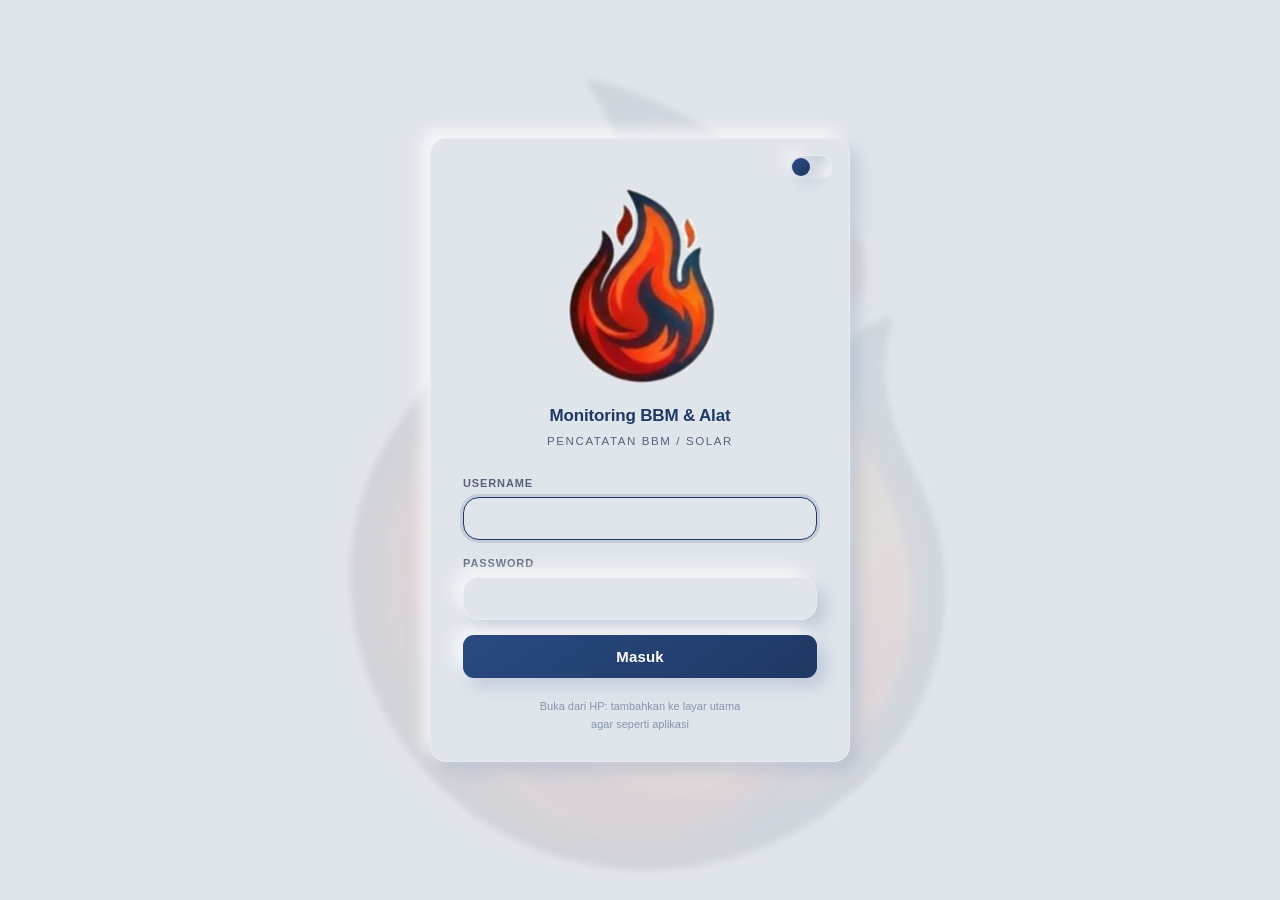
<file: templates/login.html>
<!doctype html>
<html lang="id"><head><meta charset="utf-8">
<meta name="viewport" content="width=device-width, initial-scale=1">
<title>Masuk — Monitoring BBM &amp; Alat</title>
<link rel="icon" href="/static/favicon.ico" sizes="any">
<link rel="apple-touch-icon" href="/static/icon-192.png">
<link rel="stylesheet" href="/static/gaya.css">
<link rel="stylesheet" href="/static/gaya-neu.css">
<meta name="theme-color" content="#E0E5EC" id="themeColor">
</head><body class="masuk">
<form class="masuk-kotak" onsubmit="return masuk(event)">
<span class="tema-toggle" id="temaToggle" onclick="toggleTema()" title="Ganti tema" style="position:absolute;top:16px;right:16px"></span>
  <div class="masuk-plat"><img src="/static/logo-login.png" alt="PT Gembira Anggun Setia"></div>
  <h1 id="judul">Monitoring BBM &amp; Alat</h1>
  <p class="sub">Pencatatan BBM / Solar</p>
  <div class="masuk-err" id="eri"></div>
  <label>Username</label>
  <input id="u" autocomplete="username" autofocus>
  <label>Password</label>
  <input id="p" type="password" autocomplete="current-password">
  <button type="submit">Masuk</button>
  <div class="masuk-kaki">Buka dari HP: tambahkan ke layar utama<br>agar seperti aplikasi</div>
</form>
<script>
const $ = i => document.getElementById(i);
async function masuk(ev){
  ev.preventDefault();
  const er = $('eri'); er.style.display='none';
  const b = new URLSearchParams({username:$('u').value.trim(), password:$('p').value});
  try{
    const r = await fetch('/api/login', {method:'POST', body:b});
    if(!r.ok){ const j = await r.json().catch(()=>({})); throw new Error(j.detail||'Username atau password salah'); }
    location.href = new URLSearchParams(location.search).get('m') ? '/m' : '/';
  }catch(e){ er.textContent = e.message; er.style.display='block'; $('p').select(); }
}
if(new URLSearchParams(location.search).get('m')) $('judul').textContent = 'Input BBM (HP)';
function setTema(gelap){
  document.body.classList.toggle('gelap', gelap);
  const t = $('temaToggle'); if(t) t.classList.toggle('gelap', gelap);
  const tc = $('themeColor'); if(tc) tc.content = gelap ? '#1F2329' : '#E0E5EC';
  const lg = document.querySelector('.masuk-plat img');
  if(lg) lg.src = gelap ? '/static/logo-login-gelap.png' : '/static/logo-login.png';
  localStorage.setItem('bbm-tema', gelap ? 'gelap' : 'terang');
}
function toggleTema(){ setTema(!document.body.classList.contains('gelap')); }
(function temaInit(){
  const saved = localStorage.getItem('bbm-tema');
  const gelap = saved ? saved==='gelap' : false;
  setTema(gelap);
})();
</script>
</body></html>
</file>
<file: static/gaya.css>
/* ==========================================================================
   Monitoring BBM & Alat — gaya utama (PC)
   Palet dari logo: navy #1F3864, baja #3D5464, merah-oranye #E24A1A, emas #BF804D
   ========================================================================== */
:root{
  --navy:#1F3864; --navy-tua:#14294A; --navy-terang:#2A4A82; --navy-soft:#EEF3FA;
  --baja:#3D5464; --aksen:#E24A1A; --aksen-tua:#B73A10; --emas:#BF804D;
  --bg:#F4F6FA; --bg-2:#F8FAFD; --kartu:#FFFFFF; --line:#E2E7EF; --line-kuat:#CDD5E4;
  --txt:#12213A; --txt-2:#56637A; --txt-3:#8A96AC;
  --ok:#11805B; --ok-soft:#E3F4EC; --err:#B91C1C; --err-soft:#FCE8E8; --warn:#A8761A;
  --warn-soft:#FFF6E4;
  --r-sm:9px; --r:13px; --r-lg:17px;
  --sh-1:0 1px 3px rgba(16,24,40,.06);
  --sh-2:0 4px 6px -1px rgba(16,24,40,.07), 0 2px 4px -1px rgba(16,24,40,.04);
  --sh-3:0 20px 38px -16px rgba(16,24,40,.32);
  --sh-4:0 26px 60px -22px rgba(16,24,40,.42);
  --font:"Segoe UI Variable Text","Segoe UI",Inter,Roboto,Helvetica,Arial,sans-serif;
  --mono:"Cascadia Mono",Consolas,"SF Mono",Menlo,monospace;
}
*{box-sizing:border-box}
html{-webkit-text-size-adjust:100%}
body{
  margin:0;background:var(--bg);color:var(--txt);
  font-family:var(--font);font-size:14px;line-height:1.55;-webkit-font-smoothing:antialiased;
}
h1,h2,h3,h4{margin:0;font-weight:650;letter-spacing:-.02em}
a{color:var(--navy-terang)}

/* ---------------------------------------------------------------- kepala */
header{
  background:
    radial-gradient(900px 360px at 12% -40%,rgba(46,74,130,.45),transparent 60%),
    linear-gradient(135deg,var(--navy-tua) 0%,var(--navy) 55%,var(--navy-terang) 100%);
  color:#fff;padding:0 26px;height:64px;display:flex;align-items:center;gap:16px;
  box-shadow:var(--sh-2);position:relative;z-index:6
}
header::after{content:"";position:absolute;inset:auto 0 0 0;height:3px;
  background:linear-gradient(90deg,var(--aksen) 0%,var(--emas) 42%,transparent 82%)}
.merek{display:flex;align-items:center;gap:14px;min-width:0}
.merek .plat{
  background:#fff;border-radius:11px;padding:7px 12px;display:flex;align-items:center;
  box-shadow:inset 0 0 0 1px rgba(255,255,255,.55), var(--sh-1)
}
.merek .plat img{height:29px;display:block}
.merek .teks{min-width:0;display:flex;flex-direction:column;gap:1px}
.merek .instansi{font-size:12px;font-weight:700;letter-spacing:.08em;opacity:.78;
  text-transform:uppercase;white-space:nowrap;overflow:hidden;text-overflow:ellipsis}
.merek h1{font-size:17px;letter-spacing:.01em;white-space:nowrap;overflow:hidden;text-overflow:ellipsis}
.merek .sub{font-size:10px;opacity:.62;letter-spacing:.16em;text-transform:uppercase}
header .sp{flex:1}
.chip{
  background:rgba(255,255,255,.10);border:1px solid rgba(255,255,255,.15);
  padding:5px 10px;border-radius:999px;font-size:11.5px;white-space:nowrap;
  backdrop-filter:blur(4px);display:flex;align-items:center;gap:6px
}
.chip .k{opacity:.7;font-size:10px;text-transform:uppercase;letter-spacing:.1em}
.chip b{font-size:13px;font-variant-numeric:tabular-nums;font-weight:650}
.chip.garis{border-color:rgba(255,255,255,.35)}

/* ---------------------------------------------------------------- tombol */
.btn{
  background:linear-gradient(180deg,var(--navy-terang),var(--navy));
  color:#fff;border:0;border-radius:var(--r-sm);
  padding:9px 16px;cursor:pointer;font-weight:600;font-size:13px;font-family:inherit;
  box-shadow:var(--sh-1);transition:filter .16s,transform .07s,box-shadow .16s;
  display:inline-flex;align-items:center;gap:7px;white-space:nowrap;line-height:1.35
}
.btn:hover{filter:brightness(1.12);box-shadow:var(--sh-2)}
.btn:active{transform:translateY(1px)}
.btn.ghost{background:#fff;color:var(--navy);border:1px solid var(--line-kuat);box-shadow:none}
.btn.ghost:hover{background:var(--navy-soft);border-color:#B9C7DC}
.btn.ok{background:linear-gradient(180deg,#1A9B6D,var(--ok))}
.btn.merah{background:linear-gradient(180deg,#D72E22,var(--err))}
.btn.merah:hover{background:linear-gradient(180deg,#C0251A,#A01811)}
.btn.emas{background:linear-gradient(180deg,#D79763,var(--emas));color:#3A250F}
.btn.sm{padding:5px 11px;font-size:12px;border-radius:8px}
.btn.lg{padding:13px 22px;font-size:14.5px;border-radius:11px}
.btn.blok{width:100%;justify-content:center}
.btn[disabled]{opacity:.55;cursor:not-allowed;filter:grayscale(.3)}
.btn:focus-visible,input:focus-visible,select:focus-visible,textarea:focus-visible{
  outline:2px solid var(--aksen);outline-offset:2px}
.gugus{display:flex;gap:8px;flex-wrap:wrap;align-items:center}

/* ---------------------------------------------------------------- navigasi */
nav{
  background:#fff;border-bottom:1px solid var(--line);padding:8px 26px;display:flex;gap:6px;
  position:sticky;top:0;z-index:5;box-shadow:var(--sh-1);align-items:center;flex-wrap:wrap
}
nav a{
  padding:8px 15px;cursor:pointer;font-weight:600;font-size:13px;color:var(--txt-2);
  border-radius:999px;transition:color .15s,background .15s,box-shadow .15s;
  letter-spacing:.01em;user-select:none
}
nav a:hover{color:var(--navy);background:var(--navy-soft)}
nav a.aktif{color:#fff;background:linear-gradient(180deg,var(--navy-terang),var(--navy));
  box-shadow:0 6px 14px -8px rgba(31,56,100,.9)}
nav .kanan{margin-left:auto;display:flex;gap:8px;align-items:center;flex-wrap:wrap}

/* ---------------------------------------------------------------- tata letak */
main{padding:20px 26px 90px;max-width:1580px;margin:0 auto}
.panel{
  background:var(--kartu);border:1px solid var(--line);border-radius:var(--r-lg);
  padding:18px;margin-bottom:16px;box-shadow:var(--sh-1)
}
.panel>h3{font-size:14px;margin-bottom:12px;display:flex;align-items:center;gap:9px;flex-wrap:wrap}
.panel h3 .hint{font-weight:400;color:var(--txt-3);font-size:12px;margin-left:0}
.panel h3 .langkah{
  width:24px;height:24px;border-radius:8px;display:inline-flex;align-items:center;justify-content:center;
  background:linear-gradient(180deg,var(--navy-terang),var(--navy));color:#fff;font-size:12px;font-weight:700;
  box-shadow:0 5px 12px -7px rgba(31,56,100,.95);flex:0 0 auto
}
.dua-kolom{display:grid;grid-template-columns:minmax(380px,1.02fr) minmax(420px,1.3fr);gap:16px;align-items:start}
.kiri-rekat{position:sticky;top:74px}

/* kartu angka */
.kartu{display:grid;grid-template-columns:repeat(auto-fit,minmax(170px,1fr));gap:14px;margin-bottom:16px}
.kartu>div{
  background:var(--kartu);border:1px solid var(--line);border-radius:var(--r-lg);
  padding:16px 18px;position:relative;overflow:hidden;box-shadow:var(--sh-1);
  transition:transform .18s,box-shadow .18s
}
.kartu>div:hover{transform:translateY(-2px);box-shadow:var(--sh-2)}
.kartu>div::before{content:"";position:absolute;inset:0 0 auto 0;height:4px;
  background:linear-gradient(90deg,var(--navy),var(--navy-terang))}
.kartu>div.hijau::before{background:linear-gradient(90deg,var(--ok),#34B88A)}
.kartu>div.oranye::before{background:linear-gradient(90deg,var(--aksen),#F17A35)}
.kartu>div.emas::before{background:linear-gradient(90deg,var(--emas),#D9A96A)}
.kartu span{display:block;font-size:11px;color:var(--txt-3);text-transform:uppercase;
  letter-spacing:.11em;font-weight:700;margin-bottom:5px}
.kartu b{font-size:22px;font-weight:700;font-variant-numeric:tabular-nums;letter-spacing:-.02em}
.kartu .kecil{font-size:12px;color:var(--txt-3);margin-top:3px}
.kartu.padat{gap:11px;margin-bottom:12px}
.kartu.padat>div{padding:13px 15px;border-radius:var(--r)}
.kartu.padat b{font-size:18px}

/* ---------------------------------------------------------------- borang */
.baris{display:flex;gap:12px;flex-wrap:wrap;align-items:flex-end}
.f{flex:1;min-width:150px}
/* Input bulan ("September 2026") butuh ruang lebih lebar di Chrome,
   kalau tidak teksnya terpotong. */
.f.mm{min-width:180px;max-width:210px}
label{display:block;font-size:11px;color:var(--txt-2);margin-bottom:5px;
  font-weight:650;text-transform:uppercase;letter-spacing:.08em}
label .opsi-teks{text-transform:none;letter-spacing:0;font-weight:500;color:var(--txt-3)}
input,select,textarea{
  padding:9px 12px;border:1px solid var(--line-kuat);border-radius:var(--r-sm);background:#fff;
  width:100%;color:var(--txt);font-family:inherit;font-size:13.5px;transition:border-color .15s,box-shadow .15s
}
input:hover,select:hover,textarea:hover{border-color:#B3C1D8}
input:focus,select:focus,textarea:focus{border-color:var(--navy-terang);
  box-shadow:0 0 0 3px rgba(46,78,140,.12);outline:none}
input[type=checkbox]{width:auto}
textarea{min-height:62px;resize:vertical}
hr.pisah{border:0;border-top:1px solid var(--line);margin:14px 0}

/* borang input BBM (fokus utama) */
.kotak-input{position:relative}
.seg{display:flex;gap:6px;background:var(--navy-soft);border:1px solid var(--line);
  border-radius:12px;padding:5px;margin-bottom:14px}
.seg button{
  flex:1;border:0;background:transparent;padding:11px 10px;border-radius:9px;cursor:pointer;
  font-weight:700;font-size:13px;color:var(--txt-2);font-family:inherit;
  letter-spacing:.04em;transition:background .16s,color .16s,box-shadow .16s
}
.seg button:hover{color:var(--navy)}
.seg button.on{background:#fff;color:var(--navy);box-shadow:var(--sh-2)}
.seg button.on.keluar{color:var(--aksen-tua)}
.seg button.on.masuk{color:var(--ok)}
.bidang{position:relative}
.bidang .satuan{
  position:absolute;right:12px;bottom:10px;font-size:11.5px;color:var(--txt-3);
  font-weight:700;letter-spacing:.06em;pointer-events:none
}
input.besar{font-size:30px;font-weight:750;padding:10px 46px 10px 14px;height:62px;
  letter-spacing:-.02em;font-variant-numeric:tabular-nums;color:var(--navy)}
.liter-cepat{display:flex;gap:7px;flex-wrap:wrap;margin-top:9px}
.pil-angka{
  border:1px solid var(--line-kuat);background:#fff;border-radius:999px;padding:5px 13px;cursor:pointer;
  font-size:12.5px;font-weight:700;color:var(--txt-2);font-family:inherit;transition:.15s
}
.pil-angka:hover{border-color:var(--navy-terang);color:var(--navy);background:var(--navy-soft)}
.kilat{display:grid;grid-template-columns:1fr 1fr;gap:10px;margin-top:12px}
.kilat .kotak-kecil{border:1px solid var(--line);border-radius:var(--r);padding:10px 12px;background:#FCFDFF}
.kilat .kotak-kecil span{display:block;font-size:10.5px;color:var(--txt-3);text-transform:uppercase;
  letter-spacing:.1em;font-weight:700}
.kilat .kotak-kecil b{font-size:16px;font-variant-numeric:tabular-nums}
.petunjuk{margin-top:12px;font-size:12px;color:var(--txt-3);line-height:1.6}
kbd{font-family:var(--mono);font-size:11px;background:#F1F4F9;border:1px solid var(--line-kuat);
  border-bottom-width:2px;border-radius:6px;padding:1px 5px;color:var(--txt-2)}

/* ---------------------------------------------------------------- tabel */
.wrap{overflow:auto;max-height:68vh;border:1px solid var(--line);border-radius:var(--r-lg);
  background:#fff;box-shadow:var(--sh-1)}
table{border-collapse:separate;border-spacing:0;width:100%}
th,td{padding:9px 12px;text-align:left;vertical-align:top;border-bottom:1px solid var(--line)}
th{
  background:#F8FAFD;font-size:11px;font-weight:700;color:var(--txt-2);
  text-transform:uppercase;letter-spacing:.08em;position:sticky;top:0;z-index:2;
  border-bottom:1px solid var(--line-kuat);white-space:nowrap
}
td{font-size:13px}
td.n,th.n{text-align:right;font-variant-numeric:tabular-nums;white-space:nowrap}
tbody tr:nth-child(even){background:#FBFCFE}
tbody tr:hover{background:var(--navy-soft)}
tbody tr:last-child td{border-bottom:0}
tfoot td{background:#FFF9ED;font-weight:700;border-top:1px solid #EBD6B1;
  font-variant-numeric:tabular-nums}
.badge{font-size:11px;padding:3px 10px;border-radius:999px;background:var(--navy-soft);
  color:var(--navy);font-weight:700;font-variant-numeric:tabular-nums;letter-spacing:.02em}
.muted{color:var(--txt-3);font-size:12px}
.kosong{text-align:center;color:var(--txt-3);padding:34px 10px}

/* ---------------------------------------------------------------- unggah */
.jatuh{
  border:2px dashed var(--line-kuat);border-radius:var(--r-lg);background:#FCFDFF;
  padding:26px 18px;text-align:center;cursor:pointer;transition:.18s
}
.jatuh:hover{border-color:var(--navy-terang);background:var(--navy-soft)}
.jatuh.siap{border-color:var(--aksen);background:#FFF4EF;transform:scale(1.005)}
.jatuh .ikon{
  width:46px;height:46px;border-radius:14px;margin:0 auto 10px;display:flex;align-items:center;justify-content:center;
  background:linear-gradient(180deg,var(--navy-terang),var(--navy));color:#fff;font-size:20px;
  box-shadow:0 10px 22px -12px rgba(31,56,100,.95)
}
.jatuh b{display:block;font-size:14.5px;margin-bottom:3px}
.jatuh .ket{font-size:12px;color:var(--txt-3);line-height:1.6}
.hasil-unggah{margin-top:12px;border-radius:var(--r);padding:12px 14px;font-size:12.5px;
  background:var(--ok-soft);border:1px solid #BFE3D2;color:#0B5E42;display:none}
.hasil-unggah.galat{background:var(--err-soft);border-color:#F2C9C4;color:var(--err)}
.hasil-unggah b{font-size:13px}

/* ---------------------------------------------------------------- modal */
.modal{position:fixed;inset:0;background:rgba(10,18,34,.50);backdrop-filter:blur(3px);
  display:none;align-items:flex-start;justify-content:center;padding:40px 16px;overflow:auto;z-index:99}
.modal.buka{display:flex}
.modal .box{
  background:#fff;border-radius:var(--r-lg);padding:22px;width:100%;max-width:800px;
  box-shadow:var(--sh-3);border:1px solid rgba(255,255,255,.45);
  animation:naik .22s cubic-bezier(.2,.7,.3,1)
}
@keyframes naik{from{opacity:0;transform:translateY(14px) scale(.985)}to{opacity:1;transform:none}}
.modal h3{font-size:16px;margin-bottom:16px;padding-bottom:12px;border-bottom:1px solid var(--line)}
.modal .box.kecil{max-width:460px}
.grid2{display:grid;grid-template-columns:1fr 1fr;gap:12px}
.grid3{display:grid;grid-template-columns:repeat(3,1fr);gap:12px}
.pesan{
  position:fixed;right:22px;bottom:22px;background:var(--txt);color:#fff;padding:13px 18px;
  border-radius:var(--r);opacity:0;transform:translateY(10px);transition:.24s;z-index:200;
  max-width:440px;box-shadow:var(--sh-3);font-weight:600;font-size:13px;
  border-left:4px solid var(--emas)
}
.pesan.tampil{opacity:1;transform:none}
.pesan.err{background:var(--err);border-left-color:#FFD6D0}
canvas{display:block;width:100%;max-width:100%}
/* Panel peringatan data yang tidak dihitung sebagai pemakaian alat */
.panel-catatan{border-left:4px solid var(--emas);background:#FFFCF5}
.panel-catatan h3{color:#8A5A16}
.kosong{padding:26px;text-align:center;color:var(--txt-3);font-size:13px}
/* Teks keterangan kecil di bawah tabel / dorongan ke halaman lain */
.catatan{font-size:12px;color:var(--txt-3);line-height:1.6;margin-top:10px}
.kartu.padat{grid-template-columns:repeat(4,1fr)}
/* Keterangan grafik: dipakai untuk pesan kosong supaya tidak sekadar kotak putih */
.graf-kosong{display:flex;align-items:center;justify-content:center;height:200px;
  color:var(--txt-3);font-size:13px;border:1px dashed var(--line-kuat);border-radius:var(--r-lg);
  background:var(--bg-2)}
.graf-kaki{display:flex;justify-content:space-between;gap:12px;margin-top:10px;
  font-size:11.5px;color:var(--txt-3);flex-wrap:wrap}
/* Tombol aksi di tabel tetap satu baris supaya tinggi baris tidak berlipat */
.aksi{display:flex;gap:6px;flex-wrap:nowrap}
td.kini{white-space:nowrap}

@media (max-width:1180px){
  .dua-kolom{grid-template-columns:1fr}
  .kiri-rekat{position:static}
}
@media (max-width:900px){.grid3{grid-template-columns:1fr 1fr}}
@media (max-width:720px){
  .grid2,.grid3{grid-template-columns:1fr}
  main{padding:14px 14px 60px}
  header{padding:0 14px;height:58px;gap:10px;flex-wrap:nowrap;overflow:hidden}
  nav{padding:7px 12px}
  .merek .plat img{height:24px}
  .merek .instansi{font-size:10.5px}
  .merek h1{font-size:15px}
  header .chip{display:none}
  .kilat{grid-template-columns:1fr}
  /* Login di HP */
  body.masuk{padding:14px}
  body.masuk::before{background-size:min(480px,98%) auto}
  .masuk-kotak{max-width:100%;padding:26px 22px 22px;border-radius:17px}
  .masuk-plat img{height:110px}
  .masuk-kotak h1{font-size:16px}
}

/* ==========================================================================
   Halaman masuk (login)
   ========================================================================== */
body.masuk{
  margin:0;min-height:100vh;display:flex;align-items:center;justify-content:center;padding:20px;
  background:
    radial-gradient(1100px 520px at 88% -12%,rgba(226,74,26,.22),transparent 62%),
    radial-gradient(900px 500px at -8% 108%,rgba(46,78,140,.55),transparent 60%),
    linear-gradient(160deg,var(--navy) 0%,var(--navy-tua) 62%,#0D1B33 100%);
  font-family:var(--font);position:relative;
}
/* Logo besar di belakang form, menyatu dengan background */
body.masuk::before{
  content:"";position:fixed;inset:0;
  background:url('/static/logo-login.png') no-repeat center center;
  background-size:min(720px,95%) auto;opacity:.08;pointer-events:none;z-index:0
}
.masuk-kotak{
  background:rgba(255,255,255,.96);border-radius:19px;width:100%;max-width:420px;padding:34px 32px 28px;
  box-shadow:0 30px 70px -24px rgba(0,0,0,.55),0 0 0 1px rgba(255,255,255,.06);
  position:relative;overflow:hidden;box-sizing:border-box;z-index:1;
  backdrop-filter:blur(2px)
}
.masuk-kotak::before{content:"";position:absolute;inset:0 0 auto 0;height:4px;
  background:linear-gradient(90deg,var(--aksen),var(--emas),var(--navy))}
.masuk-plat{display:flex;justify-content:center;margin:2px 0 18px}
.masuk-plat img{height:130px;display:block;max-width:100%;object-fit:contain}
.masuk-kotak h1{font-size:17px;margin:0 0 4px;color:var(--navy);text-align:center;letter-spacing:-.01em}
.masuk-kotak .sub{text-align:center;color:var(--txt-2);font-size:11.5px;margin:0 0 24px;
  text-transform:uppercase;letter-spacing:.14em}
.masuk-kotak label{display:block;font-size:11px;font-weight:650;color:var(--txt-2);
  text-transform:uppercase;letter-spacing:.08em;margin:0 0 5px}
.masuk-kotak input{
  width:100%;padding:12px 14px;font-size:15px;border:1px solid #C9D3E3;border-radius:11px;
  margin-bottom:15px;font-family:inherit;transition:border-color .15s,box-shadow .15s;box-sizing:border-box
}
.masuk-kotak input:focus{outline:none;border-color:var(--navy);box-shadow:0 0 0 3px rgba(31,56,100,.14)}
.masuk-kotak button{
  width:100%;padding:13px;font-size:15px;font-weight:700;color:#fff;border:0;border-radius:11px;
  cursor:pointer;font-family:inherit;letter-spacing:.01em;
  background:linear-gradient(180deg,#2E4E8C,var(--navy));
  box-shadow:0 8px 20px -10px rgba(31,56,100,.9);transition:filter .15s,transform .06s
}
.masuk-kotak button:hover{filter:brightness(1.1)}
.masuk-kotak button:active{transform:translateY(1px)}
.masuk-err{background:#FCE8E8;color:var(--err);border:1px solid #F2C9C4;padding:11px;border-radius:10px;
  font-size:12.5px;margin-bottom:15px;display:none;text-align:center;font-weight:600}
.masuk-kaki{text-align:center;font-size:11px;color:#8494AC;margin-top:20px;line-height:1.6}
</file>
<file: static/gaya-neu.css>
/* ==========================================================================
   Neumorphism (Soft UI) overlay untuk bbm-app PC
   Diterapkan di atas gaya.css dasar. Semua elemen utama dibuat "soft extruded"
   atau "pressed" menggunakan bayangan serupa warna latar.
   ========================================================================== */

:root{
  /* latar neumorphism: abu muda lembut */
  --neu-bg:#E0E5EC;
  --neu-bg-2:#EBF0F5;
  --neu-txt:#2C3E50;
  --neu-txt-2:#5D6D7E;
  --neu-txt-3:#85929E;

  /* bayangan neumorphism utama */
  --neu-light:-8px -8px 16px rgba(255,255,255,.72);
  --neu-dark: 8px 8px 16px rgba(163,177,198,.55);
  --neu-inset-light:inset -4px -4px 8px rgba(255,255,255,.55);
  --neu-inset-dark:inset 4px 4px 8px rgba(163,177,198,.45);

  --neu-r:16px;
  --neu-r-sm:12px;
  --neu-r-lg:20px;
}

/* Override latar halaman */
body{background:var(--neu-bg);color:var(--neu-txt)}

/* ===== Header menyatu dengan app: neumorphism terang ===== */
header{
  background:var(--neu-bg);
  color:var(--neu-txt);
  box-shadow:var(--neu-light),var(--neu-dark);
  border-bottom:1px solid rgba(255,255,255,.35)
}
header, .merek, .merek .teks, header .chip{overflow:visible}
header .chip{white-space:nowrap}
.tema-toggle{flex-shrink:0}
header::after{display:none}
.merek .plat{
  background:transparent;
  border:0;
  box-shadow:none;
  padding:0;
  display:flex;align-items:center
}
.merek .plat img{height:42px;display:block}
.merek h1, .merek .instansi, .merek .sub{color:var(--navy)}
.chip{
  background:var(--neu-bg);
  color:var(--neu-txt);
  border:1px solid rgba(255,255,255,.25);
  box-shadow:var(--neu-light),var(--neu-dark);
  padding:5px 10px;gap:6px
}
.chip .k{color:var(--neu-txt-3)}
.chip b{color:var(--navy)}

/* ===== Toggle tema gelap/terang ===== */
.tema-toggle{
  width:44px;height:24px;border-radius:999px;
  background:var(--neu-bg);border:1px solid rgba(255,255,255,.25);
  box-shadow:var(--neu-inset-light),var(--neu-inset-dark);
  position:relative;cursor:pointer;transition:.2s;
  margin-left:10px;flex-shrink:0
}
.tema-toggle::after{
  content:"";position:absolute;top:2px;left:2px;width:18px;height:18px;border-radius:50%;
  background:linear-gradient(145deg,var(--navy-terang),var(--navy));
  box-shadow:var(--neu-light),var(--neu-dark);transition:.2s
}
.tema-toggle.gelap::after{left:22px}
.tema-toggle::before{
  content:"☀";position:absolute;left:6px;top:2px;font-size:12px;color:var(--neu-txt-2)
}
.tema-toggle.gelap::before{content:"☾";left:auto;right:6px;color:#fff}

/* ===== Mode gelap ===== */
body.gelap{
  --neu-bg:#1F2329;
  --neu-bg-2:#272C35;
  --neu-txt:#E8ECF1;
  --neu-txt-2:#A9B4C2;
  --neu-txt-3:#6E7A8A;
  --neu-light:-8px -8px 16px rgba(60,68,78,.55);
  --neu-dark: 8px 8px 16px rgba(0,0,0,.45);
  --neu-inset-light:inset -4px -4px 8px rgba(60,68,78,.4);
  --neu-inset-dark:inset 4px 4px 8px rgba(0,0,0,.4);
  background:var(--neu-bg);color:var(--neu-txt)
}
body.gelap header{background:var(--neu-bg);box-shadow:var(--neu-light),var(--neu-dark);border-bottom-color:rgba(255,255,255,.06)}
body.gelap .merek h1, body.gelap .merek .instansi, body.gelap .merek .sub{color:var(--neu-txt)}
body.gelap .chip{background:var(--neu-bg);color:var(--neu-txt);border-color:rgba(255,255,255,.06)}
body.gelap nav{background:var(--neu-bg);border-bottom-color:rgba(255,255,255,.06)}
body.gelap nav a{color:var(--neu-txt-2)}
body.gelap .btn.ghost{background:var(--neu-bg);color:var(--neu-txt)}
body.gelap .modal{background:rgba(31,35,41,.75)}
body.gelap .pesan{background:var(--neu-bg);color:var(--neu-txt)}
body.gelap table th{background:var(--neu-bg-2);color:var(--neu-txt-2)}
body.gelap table td{color:var(--neu-txt)}
body.gelap table tr:hover td{background:rgba(255,255,255,.04)}
body.gelap .masuk-kotak{background:var(--neu-bg);box-shadow:var(--neu-light),var(--neu-dark)}
body.gelap .masuk-kotak h1, body.gelap .masuk-kotak .sub{color:var(--neu-txt)}
body.gelap .masuk-kotak input{background:var(--neu-bg);color:var(--neu-txt);box-shadow:var(--neu-inset-light),var(--neu-inset-dark)}

/* ===== Navigasi: chip/segmen lembut ===== */
nav{
  background:var(--neu-bg);
  border-bottom:1px solid rgba(255,255,255,.35);
  box-shadow:0 6px 14px -10px rgba(163,177,198,.55);
}
nav a{
  color:var(--neu-txt-2);
  border-radius:999px;
  background:var(--neu-bg);
  box-shadow:var(--neu-light),var(--neu-dark);
  margin:2px;
}
nav a:hover{
  color:var(--navy);
  background:var(--neu-bg);
  box-shadow:var(--neu-inset-light),var(--neu-inset-dark);
}
nav a.aktif{
  color:#fff;
  background:linear-gradient(145deg,var(--navy-terang),var(--navy));
  box-shadow:var(--neu-light),var(--neu-dark);
}

/* ===== Panel / kartu neumorphism ===== */
.panel,
.kartu>div,
.kotak-kecil,
.wrap,
.jatuh,
.masuk-kotak,
.masuk-kotak input,
.modal .box{
  background:var(--neu-bg);
  border:1px solid rgba(255,255,255,.25);
  border-radius:var(--neu-r);
  box-shadow:var(--neu-light),var(--neu-dark);
}
.panel:hover,.kartu>div:hover{box-shadow:var(--neu-light),var(--neu-dark)}

/* Hapus bayangan bawaan, ganti neumorphism */
.panel{box-shadow:var(--neu-light),var(--neu-dark)}
.kartu>div{
  border:1px solid rgba(255,255,255,.25);
  box-shadow:var(--neu-light),var(--neu-dark);
}
.kartu>div::before{height:0}
.kartu span{color:var(--neu-txt-3)}
.kartu b{color:var(--navy)}
.kartu>div.hijau b{color:var(--ok)}
.kartu>div.oranye b{color:var(--aksen)}
.kartu>div.emas b{color:var(--emas)}

/* ===== Tombol neumorphism ===== */
.btn{
  background:var(--neu-bg);
  color:var(--navy);
  border:1px solid rgba(255,255,255,.25);
  border-radius:var(--neu-r-sm);
  box-shadow:var(--neu-light),var(--neu-dark);
  transition:all .15s ease;
}
.btn:hover{filter:none;box-shadow:4px 4px 10px rgba(163,177,198,.45),-4px -4px 10px rgba(255,255,255,.65)}
.btn:active{transform:translateY(2px);box-shadow:var(--neu-inset-light),var(--neu-inset-dark)}

.btn.ok{
  color:#fff;
  background:linear-gradient(145deg,#1A9B6D,var(--ok));
  box-shadow:4px 4px 12px rgba(17,128,91,.35),-4px -4px 12px rgba(255,255,255,.4);
}
.btn.merah{
  color:#fff;
  background:linear-gradient(145deg,#D72E22,var(--err));
  box-shadow:4px 4px 12px rgba(185,28,28,.35),-4px -4px 12px rgba(255,255,255,.4);
}
.btn.emas{
  color:#3A250F;
  background:linear-gradient(145deg,#D79763,var(--emas));
  box-shadow:4px 4px 12px rgba(191,128,77,.35),-4px -4px 12px rgba(255,255,255,.4);
}
.btn.ghost{
  background:var(--neu-bg);
  color:var(--navy);
  border:1px solid rgba(255,255,255,.25);
}
.btn.ghost:hover{background:var(--neu-bg-2)}

/* ===== Input / select / textarea: pressed look ===== */
input,select,textarea{
  background:var(--neu-bg);
  border:1px solid rgba(255,255,255,.28);
  border-radius:var(--neu-r-sm);
  color:var(--neu-txt);
  box-shadow:var(--neu-inset-light),var(--neu-inset-dark);
}
input:hover,select:hover,textarea:hover{border-color:rgba(255,255,255,.45)}
input:focus,select:focus,textarea:focus{
  outline:none;
  border-color:var(--navy-terang);
  box-shadow:var(--neu-inset-light),var(--neu-inset-dark),0 0 0 3px rgba(46,78,140,.10);
}
input.besar{
  background:var(--neu-bg);
  box-shadow:var(--neu-inset-light),var(--neu-inset-dark);
  color:var(--navy);
}

/* ===== Segmen jenis BBM ===== */
.seg{
  background:var(--neu-bg);
  border:1px solid rgba(255,255,255,.25);
  border-radius:var(--neu-r);
  box-shadow:var(--neu-inset-light),var(--neu-inset-dark);
  padding:6px;
}
.seg button{
  background:transparent;
  color:var(--neu-txt-2);
  border-radius:10px;
}
.seg button.on{
  background:var(--neu-bg);
  color:var(--navy);
  box-shadow:var(--neu-light),var(--neu-dark);
}
.seg button.on.keluar{color:var(--aksen-tua)}
.seg button.on.masuk{color:var(--ok)}

/* ===== Tombol angka cepat ===== */
.pil-angka{
  background:var(--neu-bg);
  border:1px solid rgba(255,255,255,.25);
  box-shadow:var(--neu-light),var(--neu-dark);
  color:var(--neu-txt-2);
}
.pil-angka:hover{
  background:var(--neu-bg);
  color:var(--navy);
  box-shadow:4px 4px 10px rgba(163,177,198,.45),-4px -4px 10px rgba(255,255,255,.65);
}
.pil-angka:active{box-shadow:var(--neu-inset-light),var(--neu-inset-dark)}

/* ===== Tabel ===== */
.wrap{background:var(--neu-bg);box-shadow:var(--neu-light),var(--neu-dark)}
table th{
  background:var(--neu-bg-2);
  color:var(--neu-txt-2);
  border-bottom:1px solid rgba(163,177,198,.25);
}
table td{border-bottom:1px solid rgba(163,177,198,.18)}
tbody tr:nth-child(even){background:rgba(255,255,255,.25)}
tbody tr:hover{background:rgba(255,255,255,.45)}
tfoot td{background:rgba(255,249,237,.55)}
.badge{background:rgba(255,255,255,.35);color:var(--navy)}

/* ===== Zona unggah ===== */
.jatuh{
  background:var(--neu-bg);
  border:2px dashed rgba(163,177,198,.45);
  box-shadow:var(--neu-light),var(--neu-dark);
}
.jatuh:hover{
  background:var(--neu-bg);
  border-color:var(--navy-terang);
}
.jatuh .ikon{
  background:var(--neu-bg);
  color:var(--navy);
  box-shadow:var(--neu-light),var(--neu-dark);
}

/* ===== Modal & pesan ===== */
.modal{background:rgba(224,229,236,.70);backdrop-filter:blur(4px)}
.modal .box{
  background:var(--neu-bg);
  box-shadow:var(--neu-light),var(--neu-dark);
}
.pesan{
  background:var(--neu-bg);
  color:var(--neu-txt);
  box-shadow:var(--neu-light),var(--neu-dark);
  border-left:4px solid var(--emas);
}
.pesan.err{color:#fff;background:var(--err)}

/* ===== Halaman login ===== */
body.masuk{background:var(--neu-bg)}
.masuk-kotak{
  background:var(--neu-bg);
  box-shadow:var(--neu-light),var(--neu-dark);
  border:1px solid rgba(255,255,255,.25);
}
.masuk-kotak::before{display:none}
.masuk-kotak h1{color:var(--navy)}
.masuk-plat img{height:210px;max-width:100%;object-fit:contain}
.masuk-kotak button{
  background:linear-gradient(145deg,var(--navy-terang),var(--navy));
  box-shadow:var(--neu-light),var(--neu-dark);
}
.masuk-kotak button:active{box-shadow:var(--neu-inset-light),var(--neu-inset-dark)}

/* ===== Panel catatan & kosong ===== */
.panel-catatan{background:rgba(255,252,245,.55)}
.graf-kosong{background:rgba(255,255,255,.25);border:1px dashed rgba(163,177,198,.45)}
.kosong{color:var(--neu-txt-3)}

/* ===== Step/langkah bulat ===== */
.panel h3 .langkah{
  background:var(--neu-bg);
  color:var(--navy);
  box-shadow:var(--neu-light),var(--neu-dark);
}

/* ===== kbd ===== */
kbd{
  background:var(--neu-bg);
  border:1px solid rgba(255,255,255,.25);
  box-shadow:var(--neu-light),var(--neu-dark);
}

/* ===== Responsive tetap rapi ===== */
@media (max-width:720px){
  main{padding:14px}
  .panel,.kartu>div{border-radius:var(--neu-r-sm)}
  /* Login di HP */
  .masuk-kotak{padding:26px 22px 22px;max-width:100%}
  .masuk-plat img{height:160px}
}
</file>
